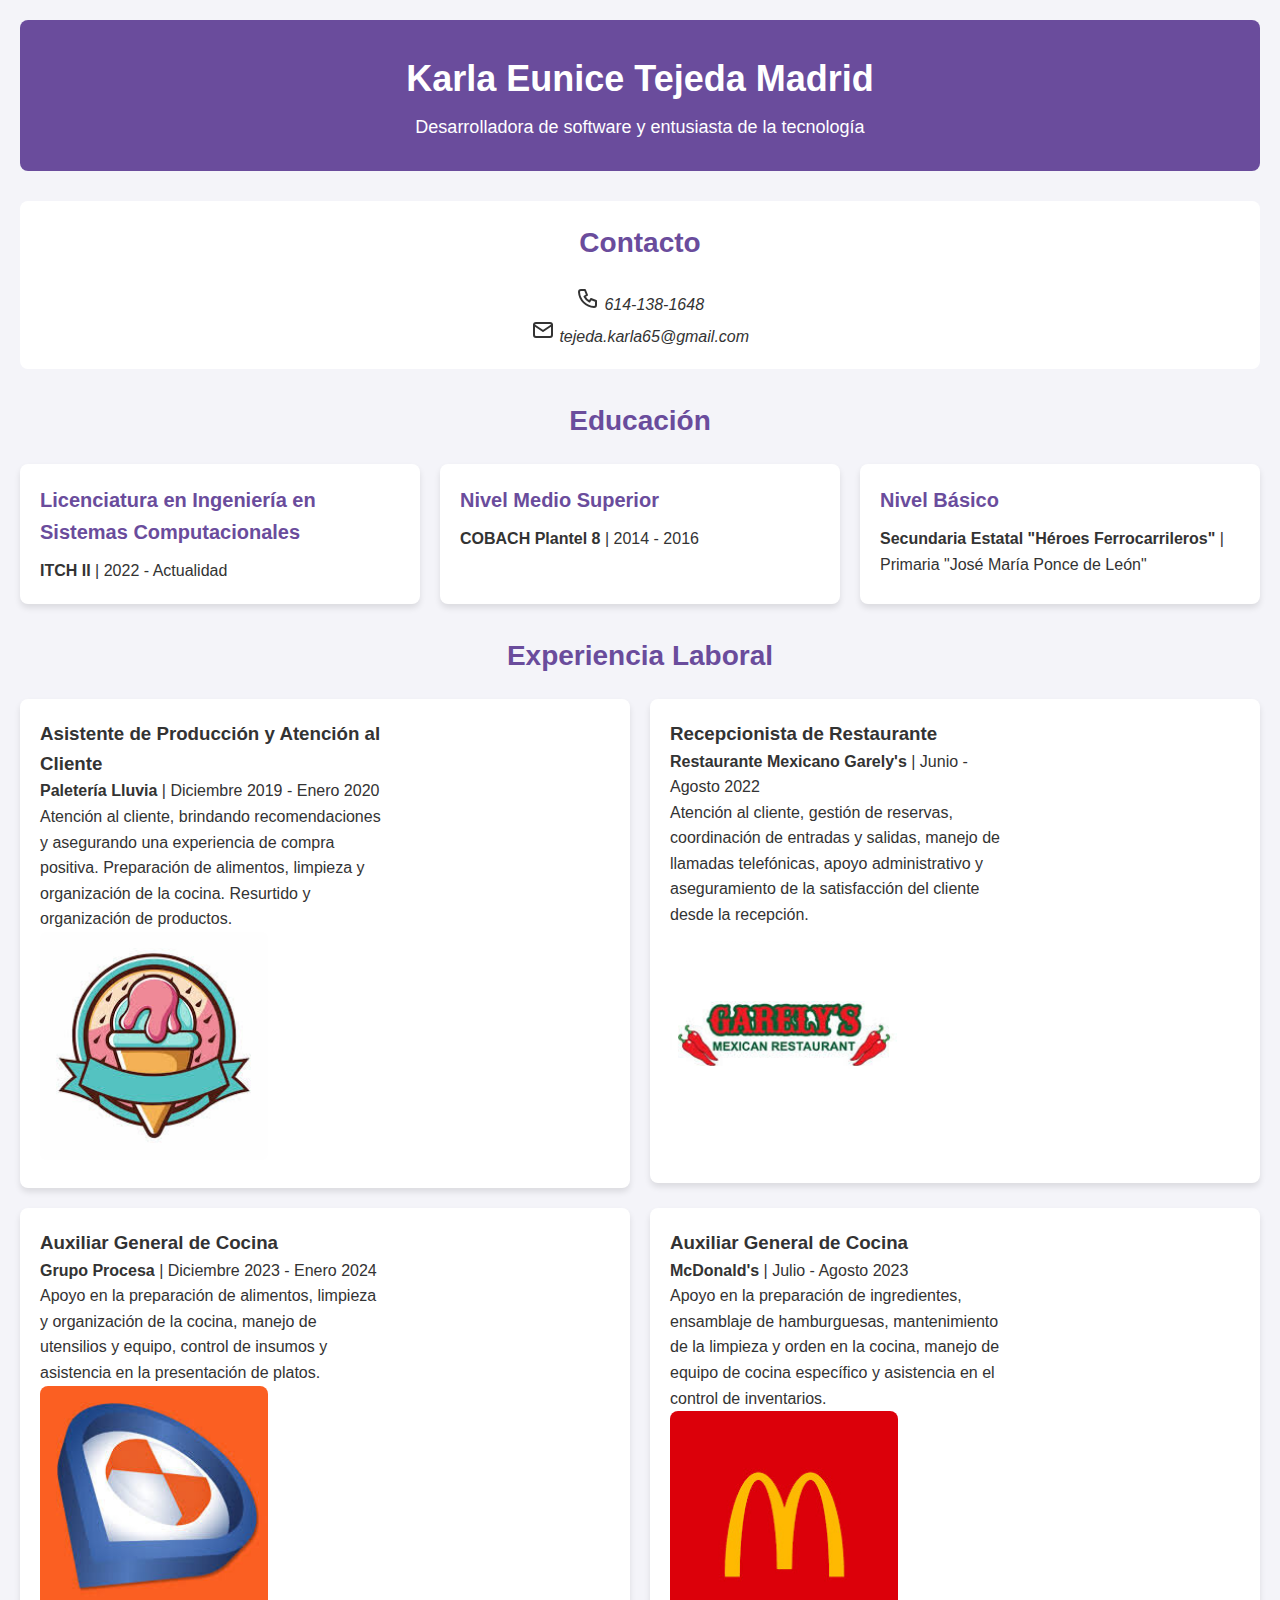
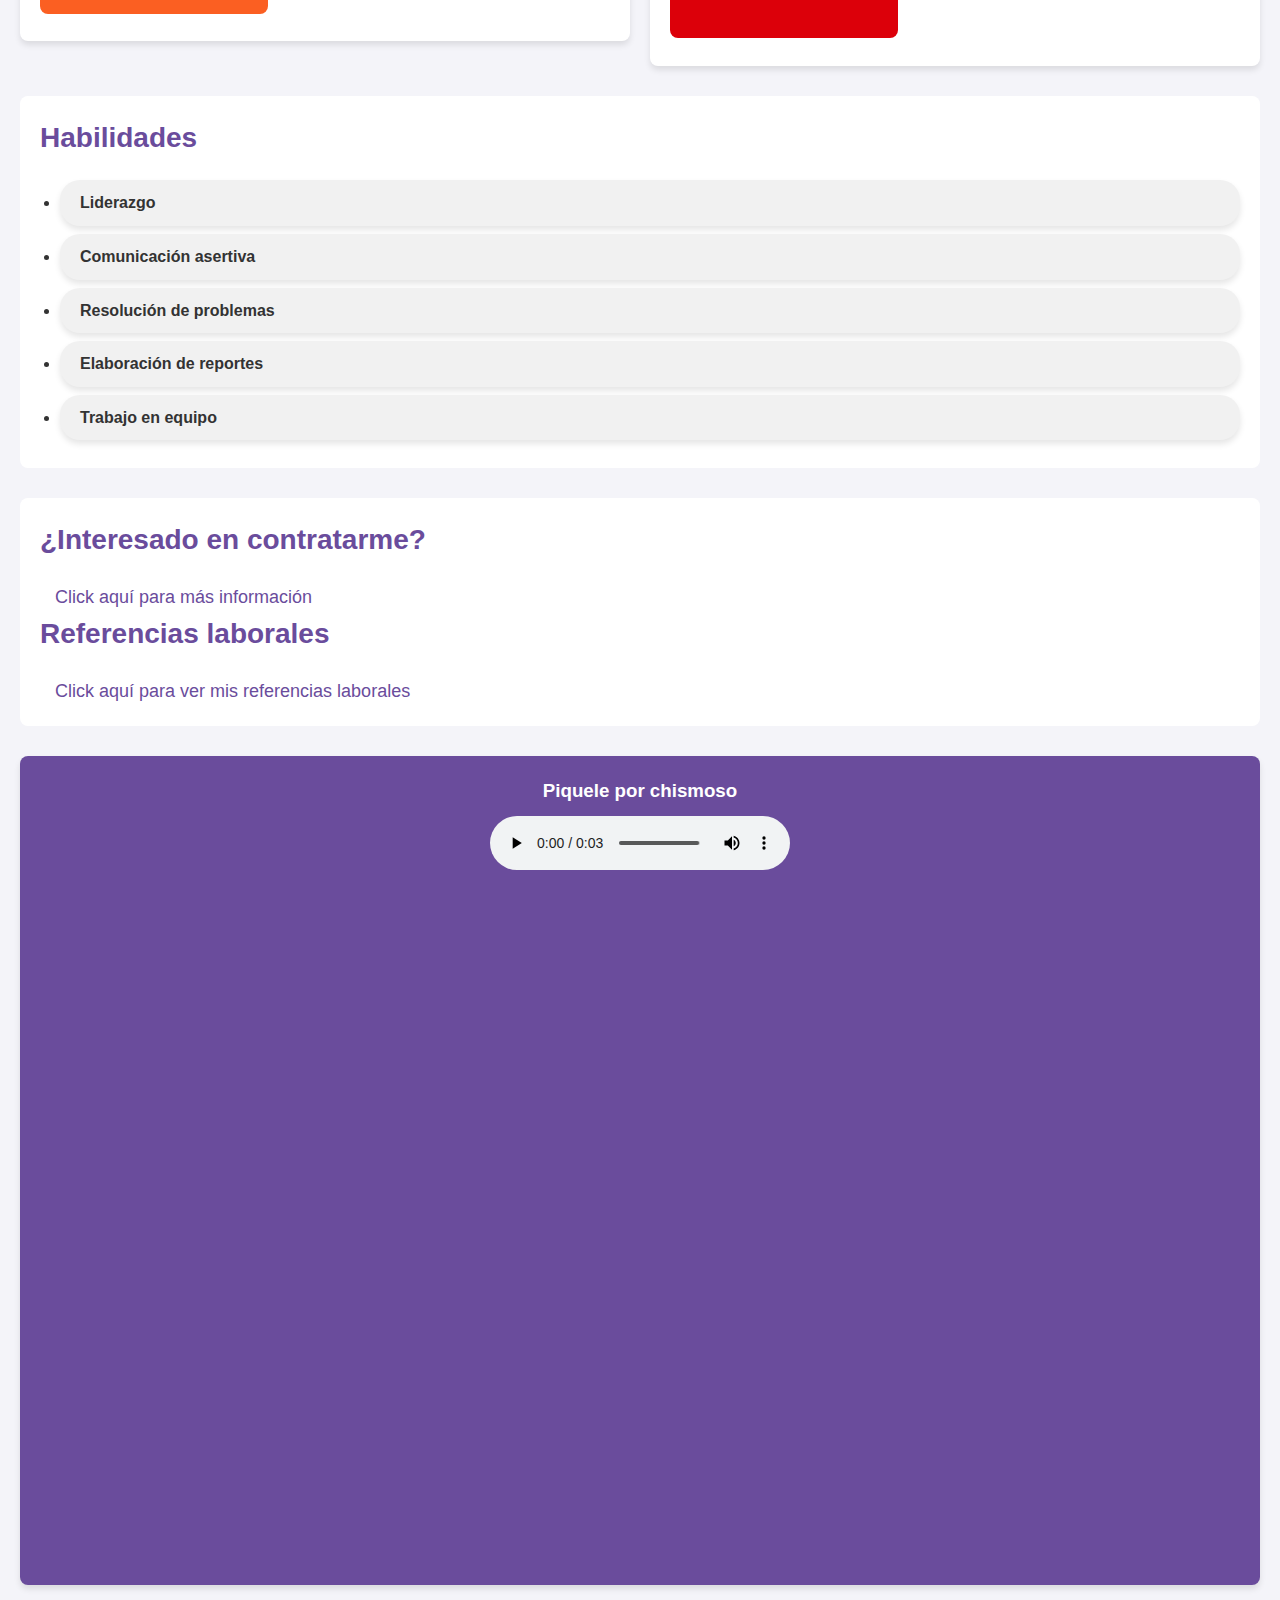
<file: index.html>
<!DOCTYPE html>
<html lang="es">

<head>
    <meta charset="UTF-8" />
    <meta name="viewport" content="width=device-width, initial-scale=1.0">
    <title>CV KETM</title>
    <link rel="stylesheet" href="Styles.css">
</head>

<body>

    <header>
        <h1>Karla Eunice Tejeda Madrid</h1>
        <p>Desarrolladora de software y entusiasta de la tecnología</p>
    </header>

    <main>

        <!-- Sección de Contacto -->
        <section class="contacto">
            <h2>Contacto</h2>
            <address>
                <p><svg xmlns="http://www.w3.org/2000/svg" viewBox="0 0 24 24" fill="none" stroke="currentColor" stroke-linecap="round" stroke-linejoin="round" width="24" height="24" stroke-width="2">
                        <path d="M5 4h4l2 5l-2.5 1.5a11 11 0 0 0 5 5l1.5 -2.5l5 2v4a2 2 0 0 1 -2 2a16 16 0 0 1 -15 -15a2 2 0 0 1 2 -2"></path>
                    </svg>
                    614-138-1648</p>
                <p><svg xmlns="http://www.w3.org/2000/svg" viewBox="0 0 24 24" fill="none" stroke="currentColor" stroke-linecap="round" stroke-linejoin="round" width="24" height="24" stroke-width="2">
                        <path d="M3 7a2 2 0 0 1 2 -2h14a2 2 0 0 1 2 2v10a2 2 0 0 1 -2 2h-14a2 2 0 0 1 -2 -2v-10z"></path>
                        <path d="M3 7l9 6l9 -6"></path>
                    </svg>
                    tejeda.karla65@gmail.com</p>
            </address>
        </section>

        <!-- Sección de Educación -->
        <section class="educacion">
            <h2>Educación</h2>
            <div class="educacion-grid">
                <div class="educacion-item">
                    <h3>Licenciatura en Ingeniería en Sistemas Computacionales</h3>
                    <p><strong>ITCH II</strong> | 2022 - Actualidad</p>
                </div>
                <div class="educacion-item">
                    <h3>Nivel Medio Superior</h3>
                    <p><strong>COBACH Plantel 8</strong> | 2014 - 2016</p>
                </div>
                <div class="educacion-item">
                    <h3>Nivel Básico</h3>
                    <p><strong>Secundaria Estatal "Héroes Ferrocarrileros"</strong> | Primaria "José María Ponce de León"</p>
                </div>
            </div>
        </section>

        <!-- Sección de Experiencia -->
        <section class="experiencia">
            <h2>Experiencia Laboral</h2>

            <div class="experiencia-grid">
                <article>
                    <div class="contenido-experiencia">
                        <div class="texto-experiencia">
                            <h3>Asistente de Producción y Atención al Cliente</h3>
                            <p><strong>Paletería Lluvia</strong> | Diciembre 2019 - Enero 2020</p>
                            <p>Atención al cliente, brindando recomendaciones y asegurando una experiencia de compra positiva. Preparación de alimentos, limpieza y organización de la cocina. Resurtido y organización de productos.</p>
                        </div>
                        <div class="imagen-experiencia">
                            <img src="imgenes/paleteria.jpg" alt="paleteria">
                        </div>
                    </div>
                </article>

                <article>
                    <div class="contenido-experiencia">
                        <div class="texto-experiencia">
                            <h3>Recepcionista de Restaurante</h3>
                            <p><strong>Restaurante Mexicano Garely's</strong> | Junio - Agosto 2022</p>
                            <p>Atención al cliente, gestión de reservas, coordinación de entradas y salidas, manejo de llamadas telefónicas, apoyo administrativo y aseguramiento de la satisfacción del cliente desde la recepción.</p>
                        </div>
                        <div class="imagen-experiencia">
                            <img src="imgenes/garelys.jpg" alt="garelys">
                        </div>
                    </div>
                </article>

                <article>
                    <div class="contenido-experiencia">
                        <div class="texto-experiencia">
                            <h3>Auxiliar General de Cocina</h3>
                            <p><strong>Grupo Procesa</strong> | Diciembre 2023 - Enero 2024</p>
                            <p>Apoyo en la preparación de alimentos, limpieza y organización de la cocina, manejo de utensilios y equipo, control de insumos y asistencia en la presentación de platos.</p>
                        </div>
                        <div class="imagen-experiencia">
                            <img src="imgenes/gprocesa.jpg" alt="gprocesa">
                        </div>
                    </div>
                </article>

                <article>
                    <div class="contenido-experiencia">
                        <div class="texto-experiencia">
                            <h3>Auxiliar General de Cocina</h3>
                            <p><strong>McDonald's</strong> | Julio - Agosto 2023</p>
                            <p>Apoyo en la preparación de ingredientes, ensamblaje de hamburguesas, mantenimiento de la limpieza y orden en la cocina, manejo de equipo de cocina específico y asistencia en el control de inventarios.</p>
                        </div>
                        <div class="imagen-experiencia">
                            <img src="imgenes/mcdonalds.jpg" alt="mcdonalds">
                        </div>
                    </div>
                </article>
            </div>
        </section>

        <!-- Sección de Habilidades -->
        <section class="habilidades">
            <h2>Habilidades</h2>
            <ul>
                <li>Liderazgo</li>
                <li>Comunicación asertiva</li>
                <li>Resolución de problemas</li>
                <li>Elaboración de reportes</li>
                <li>Trabajo en equipo</li>
            </ul>
        </section>

        <!-- Sección de enlaces de interés -->
        <section class="enlaces">
            <h2>¿Interesado en contratarme?</h2>
            <p><a href="Formulario.html" title="Formulario de contacto">Click aquí para más información</a></p>

            <h2>Referencias laborales</h2>
            <p><a href="Tabla.html" title="Referencias laborales">Click aquí para ver mis referencias laborales</a></p>
        </section>

        <footer>
            <h3>Piquele por chismoso</h3>
            <audio src="imgenes/gato-riendo_6bOc2ur.mp3" controls>Un Gato</audio>
            <iframe width="560" height="315" src="https://www.youtube.com/embed/aN5eFfo4WAk?si=LbfOUqb-cwe0FCEV" title="YouTube video player" frameborder="0" allow="accelerometer; autoplay; clipboard-write; encrypted-media; gyroscope; picture-in-picture; web-share" referrerpolicy="strict-origin-when-cross-origin" allowfullscreen></iframe>
            <iframe width="560" height="315" src="https://www.youtube.com/embed/-bbbf2wRDiM?si=_HCD2XIjL7DQgj3-" title="YouTube video player" frameborder="0" allow="accelerometer; autoplay; clipboard-write; encrypted-media; gyroscope; picture-in-picture; web-share" referrerpolicy="strict-origin-when-cross-origin" allowfullscreen></iframe>
            <iframe width="560" height="315" src="https://www.youtube.com/embed/knMhenIYDkA?si=v286-JU15q-jb1ge" title="YouTube video player" frameborder="0" allow="accelerometer; autoplay; clipboard-write; encrypted-media; gyroscope; picture-in-picture; web-share" referrerpolicy="strict-origin-when-cross-origin" allowfullscreen></iframe>
            <iframe width="560" height="315" src="https://www.youtube.com/embed/5ErHyhyNahk?si=TYrjjF-fau1Bausf" title="YouTube video player" frameborder="0" allow="accelerometer; autoplay; clipboard-write; encrypted-media; gyroscope; picture-in-picture; web-share" referrerpolicy="strict-origin-when-cross-origin" allowfullscreen></iframe>
        </footer>




    </main>

</body>

</html>
</file>
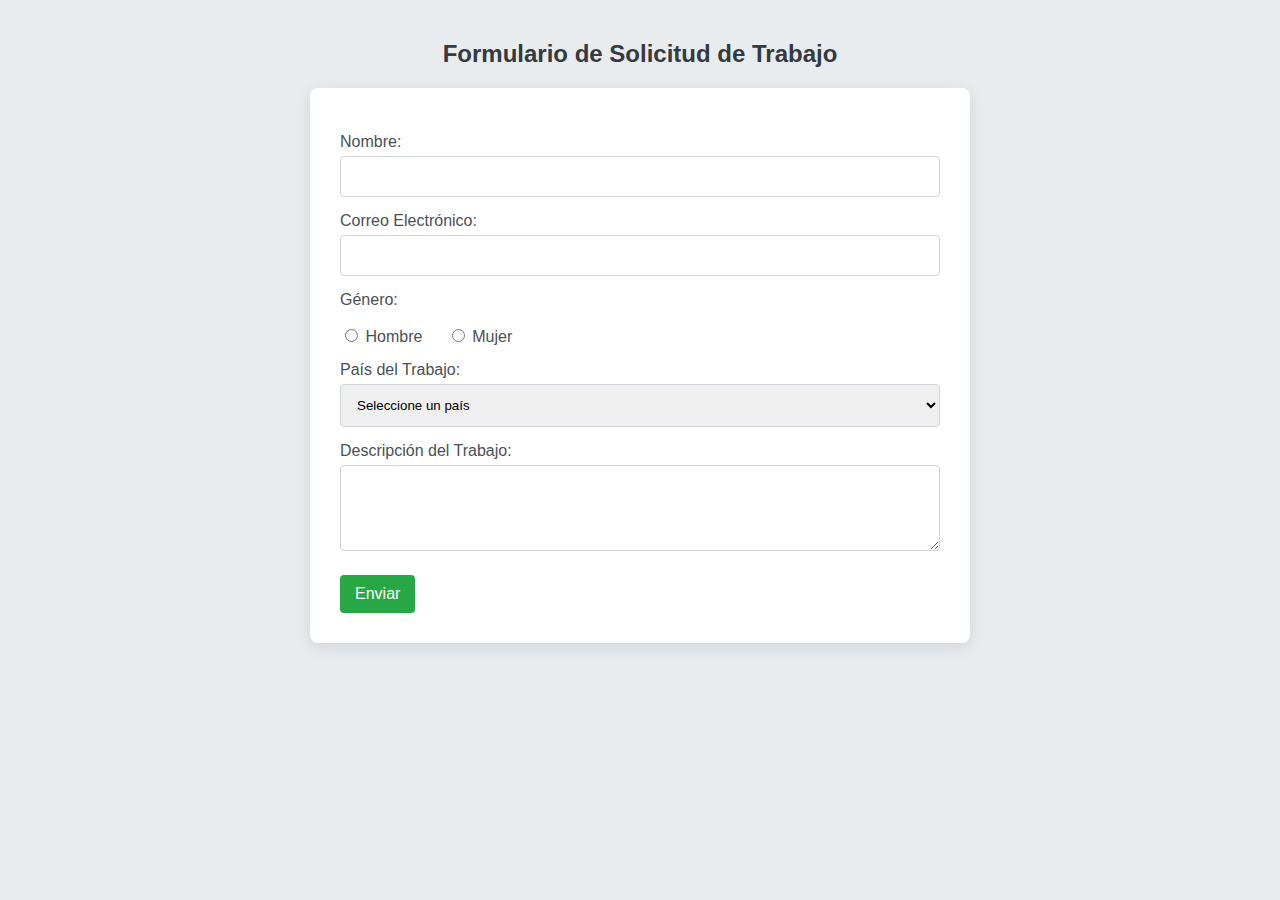
<file: Formulario.html>
<!DOCTYPE html>
<html>
<head>
    <meta charset="UTF-8" />
    <title>CV KETM</title>
    <style>
        body {
            font-family: 'Arial', sans-serif;
            background-color: #e9ecef; /* Color de fondo suave */
            margin: 0;
            padding: 20px;
        }
        h2 {
            text-align: center;
            color: #343a40; /* Color del encabezado */
            margin-bottom: 20px;
        }
        form {
            background-color: #ffffff; /* Fondo blanco para el formulario */
            border-radius: 8px; /* Bordes redondeados */
            box-shadow: 0 4px 15px rgba(0, 0, 0, 0.1); /* Sombra sutil */
            padding: 30px;
            max-width: 600px; /* Ancho máximo del formulario */
            margin: auto; /* Centrar el formulario */
        }
        label {
            display: block;
            margin-top: 15px;
            color: #495057; /* Color de las etiquetas */
        }
        input, select, textarea {
            width: 100%;
            padding: 12px;
            margin-top: 5px;
            border: 1px solid #ced4da; /* Borde gris claro */
            border-radius: 4px; /* Bordes redondeados para campos */
            box-sizing: border-box;
        }
        input[type="radio"] {
            width: auto; /* Ajustar ancho de botones de opción */
        }
        button {
            margin-top: 20px;
            padding: 10px 15px;
            background-color: #28a745; /* Color verde para el botón */
            color: white;
            border: none;
            border-radius: 4px; /* Bordes redondeados para el botón */
            cursor: pointer;
            font-size: 16px; /* Tamaño de fuente más grande */
            transition: background-color 0.3s ease; /* Transición suave para hover */
        }
        button:hover {
            background-color: #218838; /* Color verde más oscuro al pasar el ratón */
        }
        .gender-label {
            display: inline-block;
            margin-right: 20px; /* Espaciado entre opciones de género */
        }
    </style>
</head>
<body>

<h2>Formulario de Solicitud de Trabajo</h2>

<form action="#" method="post">
    <label for="name">Nombre:</label>
    <input type="text" id="name" name="name" required>

    <label for="email">Correo Electrónico:</label>
    <input type="email" id="email" name="email" required>

    <label>Género:</label>
    <label class="gender-label"><input type="radio" name="gender" value="hombre" required> Hombre</label>
    <label class="gender-label"><input type="radio" name="gender" value="mujer"> Mujer</label>

    <label for="country">País del Trabajo:</label>
    <select id="country" name="country" required>
        <option value="">Seleccione un país</option>
        <option value="mexico">México</option>
        <option value="estados_unidos">Estados Unidos</option>
        <option value="canada">Canadá</option>
        <option value="espana">España</option>
        <option value="argentina">Argentina</option>
    </select>

    <label for="description">Descripción del Trabajo:</label>
    <textarea id="description" name="description" rows="4" required></textarea>

    <button type="submit">Enviar</button>
</form>

</body>
</html>
</file>
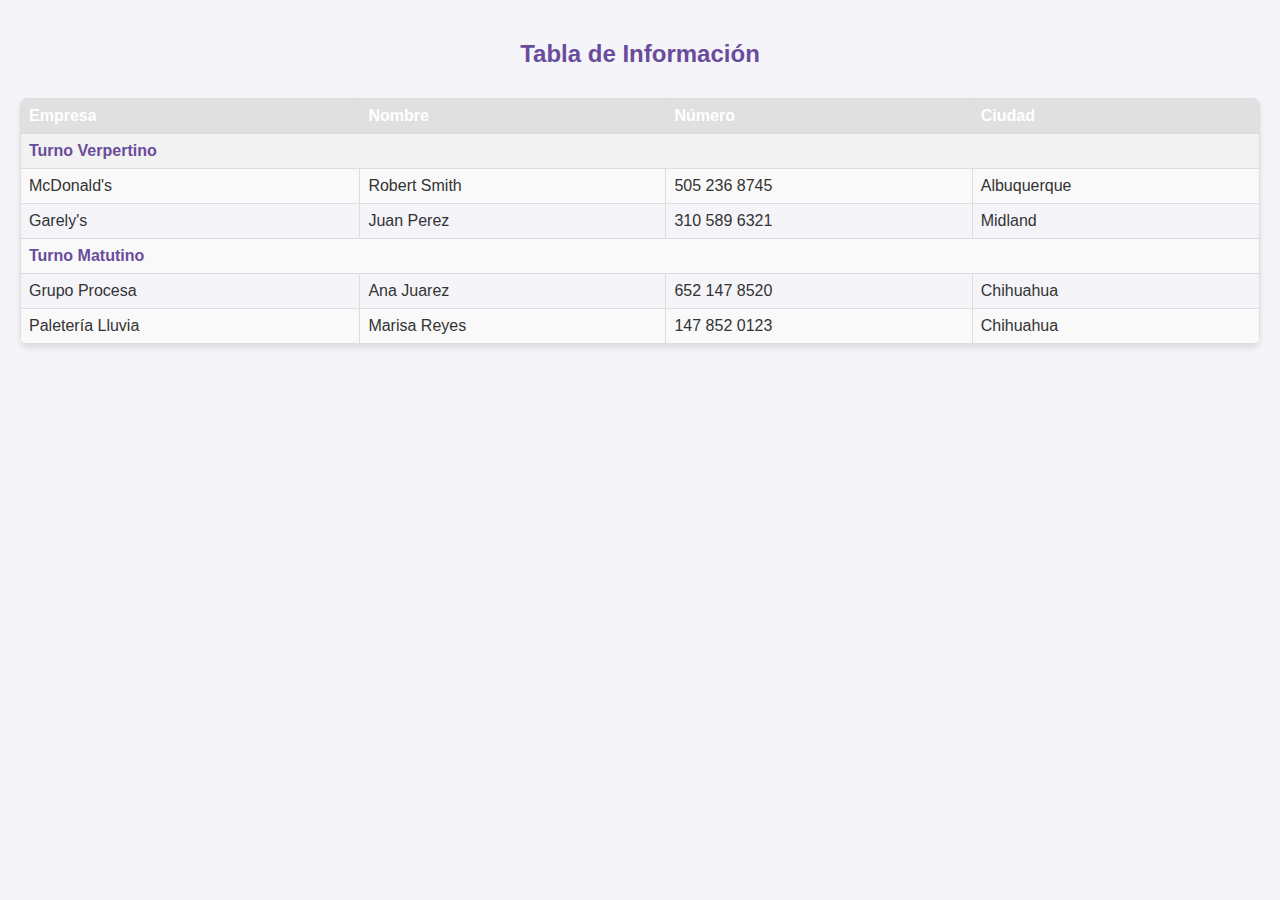
<file: Tabla.html>
<!DOCTYPE html>
<html>
<head>
    <meta charset="UTF-8" />
    <title>CV KETM</title>
    <link rel="stylesheet" href="TablaStyles.css">
    <style>
        table {
            width: 100%;
            border-collapse: collapse;
        }
        th, td {
            border: 1px solid #ddd;
            padding: 8px;
            text-align: left;
        }
        th {
            background-color: #e0e0e0;
        }
        .turno {
            font-weight: bold;
            background-color: #f2f2f2; /* Color de fondo para los turnos */
        }
    </style>
</head>
<body>

<h2>Tabla de Información</h2>

<table>
    <thead>
        <tr>
            <th>Empresa</th>
            <th>Nombre</th>
            <th>Número</th>
            <th>Ciudad</th>
        </tr>
    </thead>
    <tbody>
        <tr class="turno">
            <td colspan="4">Turno Verpertino</td>
        </tr>
        <tr>
            <td>McDonald's</td>
            <td>Robert Smith</td>
            <td>505 236 8745</td>
            <td>Albuquerque</td>
        </tr>
        <tr>
            <td>Garely's</td>
            <td>Juan Perez</td>
            <td>310 589 6321</td>
            <td>Midland</td>
        </tr>
        <tr class="turno">
            <td colspan="4">Turno Matutino</td>
        </tr>
        <tr>
            <td>Grupo Procesa</td>
            <td>Ana Juarez</td>
            <td>652 147 8520</td>
            <td>Chihuahua</td>
        </tr>
        <tr>
            <td>Paletería Lluvia</td>
            <td>Marisa Reyes</td>
            <td>147 852 0123</td>
            <td>Chihuahua</td>
        </tr>
    </tbody>
</table>

</body>
</html>
</file>
<file: Styles.css>
/* Establecimiento de márgenes y padding globales */
* {
    margin: 0;
    padding: 0;
    box-sizing: border-box;
}

body {
    font-family: 'Arial', sans-serif;
    background-color: #f4f4f9;
    color: #333;
    line-height: 1.6;
    padding: 20px;
}

/* Header */
header {
    background-color: #6A4C9C; /* Morado oscuro */
    color: white;
    padding: 30px 20px;
    text-align: center;
    border-radius: 8px;
    margin-bottom: 30px;
}

header h1 {
    font-size: 36px;
    font-weight: bold;
}

header p {
    font-size: 18px;
    margin-top: 5px;
}

/* Contact Section */
.contacto {
    background-color: #ffffff;
    border-radius: 8px;
    padding: 20px;
    margin-bottom: 30px;
    text-align: center;
}

.contacto h2 {
    font-size: 28px;
    color: #6A4C9C;
    margin-bottom: 20px;
}

/* Education Section */
.educacion {
    margin-bottom: 30px;
}

.educacion h2 {
    font-size: 28px;
    color: #6A4C9C;
    margin-bottom: 20px;
    text-align: center;
}

.educacion-grid {
    display: grid;
    grid-template-columns: repeat(3, 1fr);
    gap: 20px;
    margin-top: 20px;
}

.educacion-item {
    background-color: #ffffff;
    border-radius: 8px;
    padding: 20px;
    box-shadow: 0 4px 6px rgba(0, 0, 0, 0.1);
}

.educacion-item h3 {
    font-size: 20px;
    color: #6A4C9C;
    margin-bottom: 10px;
}

.educacion-item p {
    font-size: 16px;
}

/* Experience Section */
.experiencia {
    margin-bottom: 30px;
}

.experiencia h2 {
    font-size: 28px;
    color: #6A4C9C;
    margin-bottom: 20px;
    text-align: center;
}

.experiencia-grid {
    display: grid;
    grid-template-columns: repeat(2, 1fr);
    gap: 20px;
}

.contenido-experiencia {
    background-color: #ffffff;
    padding: 20px;
    border-radius: 8px;
    box-shadow: 0 4px 6px rgba(0, 0, 0, 0.1);
}

.texto-experiencia {
    flex-grow: 1;
    max-width: 60%;
}

.imagen-experiencia {
    max-width: 40%;
    text-align: right;
}

.experiencia img {
    width: 100%;
    height: auto;
    border-radius: 8px;
}

/* Skills Section */
.habilidades {
    background-color: #ffffff;
    padding: 20px;
    border-radius: 8px;
    margin-bottom: 30px;
}

.habilidades h2 {
    font-size: 28px;
    color: #6A4C9C;
    margin-bottom: 20px;
}

.habilidades ul {
    list-style-type: disc;
    padding-left: 20px;
}

.habilidades li {
    background-color: #f1f1f1;
    padding: 10px 20px;
    margin-bottom: 8px;
    border-radius: 20px;
    font-size: 16px;
    color: #333;
    font-weight: 600;
    box-shadow: 0 4px 6px rgba(0, 0, 0, 0.1);
}

/* Links Section */
.enlaces {
    background-color: #ffffff;
    padding: 20px;
    border-radius: 8px;
}

.enlaces h2 {
    font-size: 28px;
    color: #6A4C9C;
    margin-bottom: 20px;
}

.enlaces a {
    font-size: 18px;
    color: #6A4C9C;
    text-decoration: none;
    padding: 10px 15px;
    border-radius: 5px;
    transition: background-color 0.3s ease;
}

.enlaces a:hover {
    background-color: #6A4C9C;
    color: white;
}

/* Estilos para el footer */
footer {
    background-color: #6A4C9C; /* Mismo color que el header */
    color: white;
    text-align: center;
    padding: 20px 0;
    margin-top: 30px;
    border-radius: 8px;
    box-shadow: 0 4px 6px rgba(0, 0, 0, 0.1); /* Sombra suave */
}

footer p {
    font-size: 16px;
    margin-bottom: 10px;
}

footer audio {
    margin: 10px auto;
    display: block;
    width: 80%; /* Ajustar el tamaño */
    max-width: 300px; /* Limitar el tamaño máximo */
    border-radius: 8px;
}

footer iframe {
    margin-top: 20px;
    border-radius: 8px;
    max-width: 100%;
    width: 560px; /* Ancho ajustable */
    height: 315px;
}

/* Añadir un pequeño margen superior al iframe */
footer iframe {
    margin-top: 20px;
}

footer a {
    color: white;
    text-decoration: none;
    font-weight: bold;
    display: block;
    margin-top: 10px;
}

footer a:hover {
    text-decoration: underline;
    color: #f4f4f9;
}

footer .footer-content {
    padding: 10px 20px;
}

/* Responsividad para móviles */
@media (max-width: 768px) {
    footer {
        padding: 15px;
    }
    
    footer iframe {
        width: 100%;
        height: auto;
    }
}


/* Responsive Design */
@media (max-width: 768px) {
    .educacion-grid {
        grid-template-columns: 1fr;
    }

    .experiencia-grid {
        grid-template-columns: 1fr;
    }

    .contenido-experiencia {
        display: block;
    }
}
</file>
<file: TablaStyles.css>
/* Estilo general para el cuerpo del documento */
body {
    font-family: Arial, sans-serif;
    background-color: #f4f4f9;
    color: #333;
    margin: 0;
    padding: 20px;
}

/* Encabezado */
h2 {
    text-align: center;
    color: #6A4C9C; /* Color para el encabezado */
    font-size: 24px;
    margin-bottom: 30px;
}

/* Estilos para la tabla */
table {
    width: 100%;
    border-collapse: collapse;
    margin-top: 20px;
    border-radius: 8px;
    overflow: hidden;
    box-shadow: 0 4px 6px rgba(0, 0, 0, 0.1); /* Sombra para la tabla */
}

/* Estilos para las celdas de la tabla */
th, td {
    border: 1px solid #ddd;
    padding: 12px 20px;
    text-align: left;
    font-size: 16px;
}

/* Estilo para los encabezados */
th {
    background-color: #8a63c8;
    color: white;
    font-weight: bold;
}

/* Fila de turno */
.turno {
    background-color: #e8e8e8;
    font-weight: bold;
    color: #6A4C9C;
}

/* Colores de fondo alternados en las filas */
tbody tr:nth-child(even) {
    background-color: #f9f9f9;
}

/* Efecto al pasar el ratón sobre las filas */
tbody tr:hover {
    background-color: #e0e0e0;
}

/* Asegurar que los títulos de las columnas se ajusten */
td, th {
    text-align: center;
}

/* Responsividad para pantallas pequeñas */
@media (max-width: 768px) {
    table {
        font-size: 14px;
    }

    th, td {
        padding: 10px 15px;
    }

    h2 {
        font-size: 20px;
    }
}
</file>
